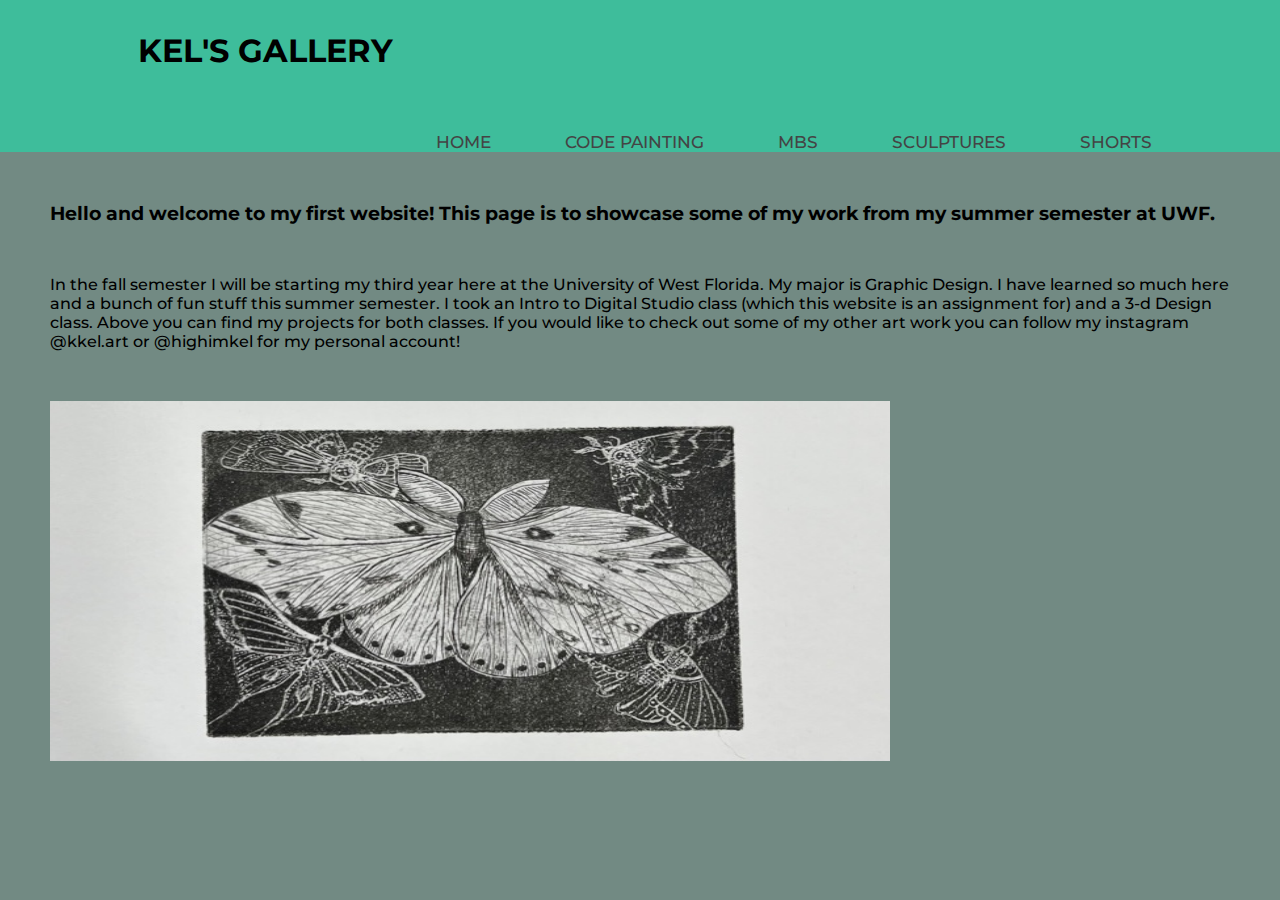
<file: index.html>
<!DOCTYPE html>
<html lang="en">
<head>
<link href="styles.css" rel="stylesheet" type="text/css">   
<link rel="stylesheet" href="https://fonts.googleapis.com/css?family=Montserrat">
<title>Home</title>
</head>

<body>

<header>
    <div class="container">
        <h1>KEL'S GALLERY</h1>
        <nav>
            <ul>
                <li><a href="index.html">HOME</a></li>
                <li><a href="paintedcode.html">CODE PAINTING</a></li>
                <li><a href="mbs.html">MBS</a></li>
                <li><a href="sculptures.html">SCULPTURES</a></li>
                <li><a href="shortstory1.html">SHORTS</a></li>
            </ul>
        </nav>
    </div>
</header>    

<h3>Hello and welcome to my first website! This page is to showcase some of my work from my summer semester at UWF.</h3>
<p>In the fall semester I will be starting my third year here at the University of West Florida. My major is Graphic Design. I have learned so much here and a bunch of fun stuff this summer semester. I took an Intro to Digital Studio class (which this website is an assignment for) and a 3-d Design class. Above you can find my projects for both classes. 
    If you would like to check out some of my other art work you can follow my instagram @kkel.art or @highimkel for my personal account!
</p>
<p class="aligncenter">
<img src="images/mothlong.jpg" width="840" height="360" atl="moth for home page">
</p>
</body>
</file>
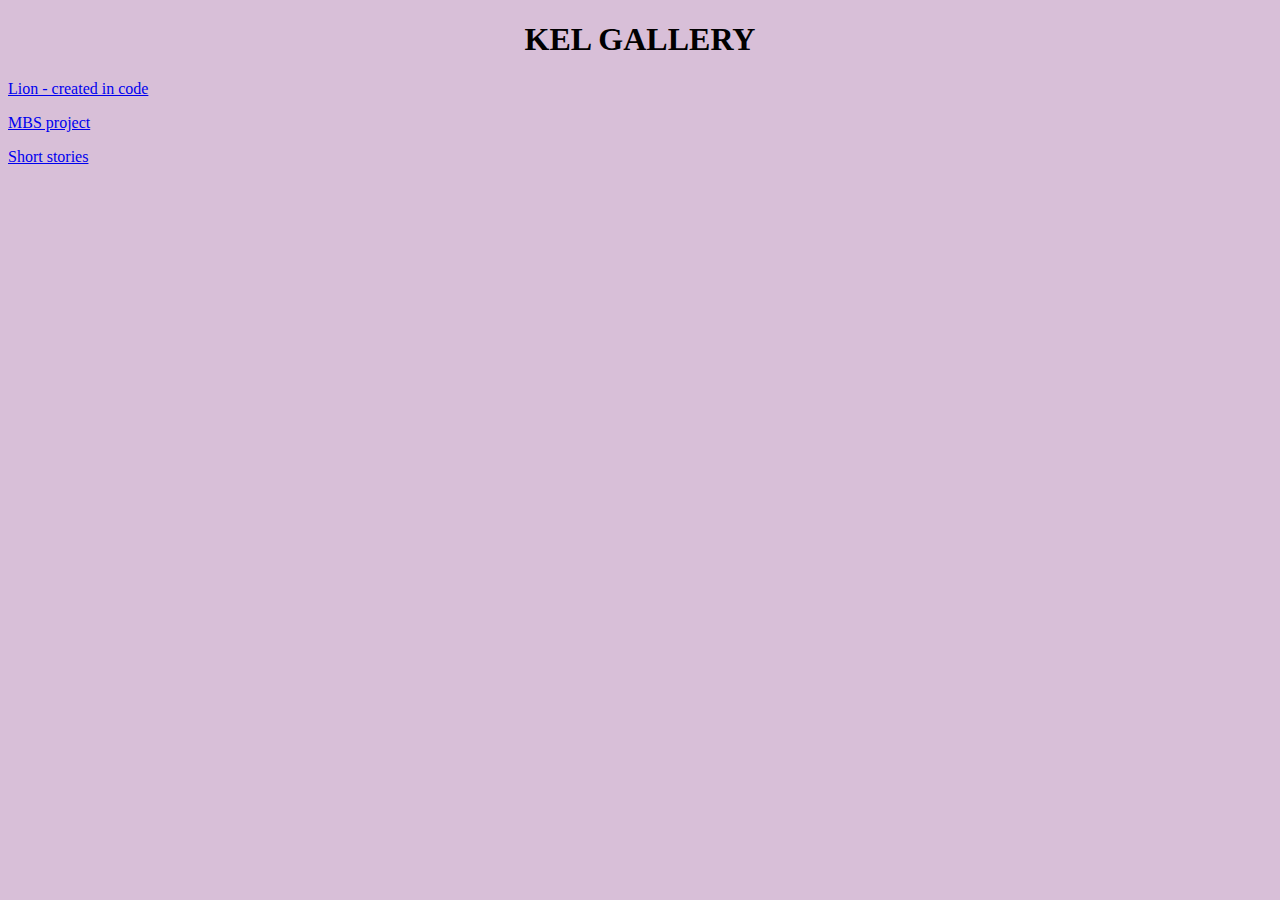
<file: blah.html>
<!DOCTYPE html>
<html lang="en">
    <head>
       <title>Home</title>
    </head>
<body style="background-color:thistle">
    <h1 style="text-align:center;">KEL GALLERY</h1>
    <a href="paintedcode.html">Lion - created in code</a>
    <p></p>
    <a href="mbs.html">MBS project</a>
    <p></p>
    <a href="shortstory1.html">Short stories</a>
</body>
</file>
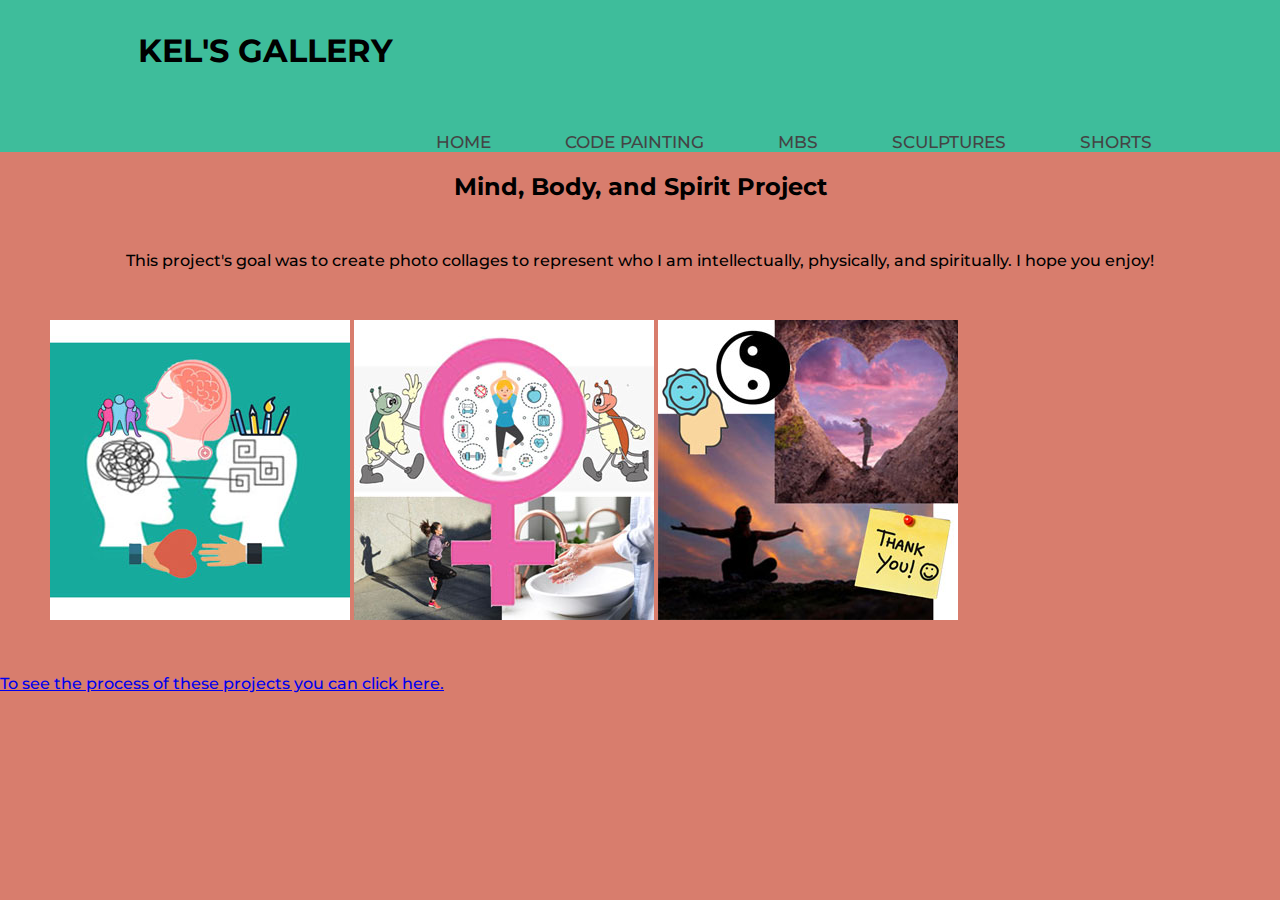
<file: mbs.html>
<!DOCTYPE html>
<html lang="en">
    <head>
        <link href="styles.css" rel="stylesheet" type="text/css">   
        <link rel="stylesheet" href="https://fonts.googleapis.com/css?family=Montserrat">
       <title>MBS</title>
    </head>
    <body style="background-color:rgb(216, 125, 109)">
        <header>
            <div class="container">
                <h1>KEL'S GALLERY</h1>
                <nav>
                    <ul>
                        <li><a href="index.html">HOME</a></li>
                        <li><a href="paintedcode.html">CODE PAINTING</a></li>
                        <li><a href="mbs.html">MBS</a></li>
                        <li><a href="sculptures.html">SCULPTURES</a></li>
                        <li><a href="shortstory1.html">SHORTS</a></li>
                    </ul>
                </nav>
            </div>
        </header>  

        <h2 style="text-align:center;">Mind, Body, and Spirit Project</h2>
        <p style= text-align:center>This project's goal was to create photo collages to represent who I am intellectually, physically, and spiritually. I hope you enjoy!</p>
        <p>
        <img src="images/tb-crownoverk-mbs-mind.jpg" width="300" height="300" atl="Mind collage"> <img src="images/tb-crownoverk-mbs-body.jpg" width="300" height="300" atl="Body collage"> <img src="images/tb-crownoverk-mbs-spirit.jpg" width="300" height="300" atl="Spirit collage">
        </p>
        <a href="https://drive.google.com/file/d/1ospLbcqdU-T9IPW_T0p2lVGQeFTD8ZYH/view?usp=sharing">To see the process of these projects you can click here.</a>
    </body>
</html>
</file>
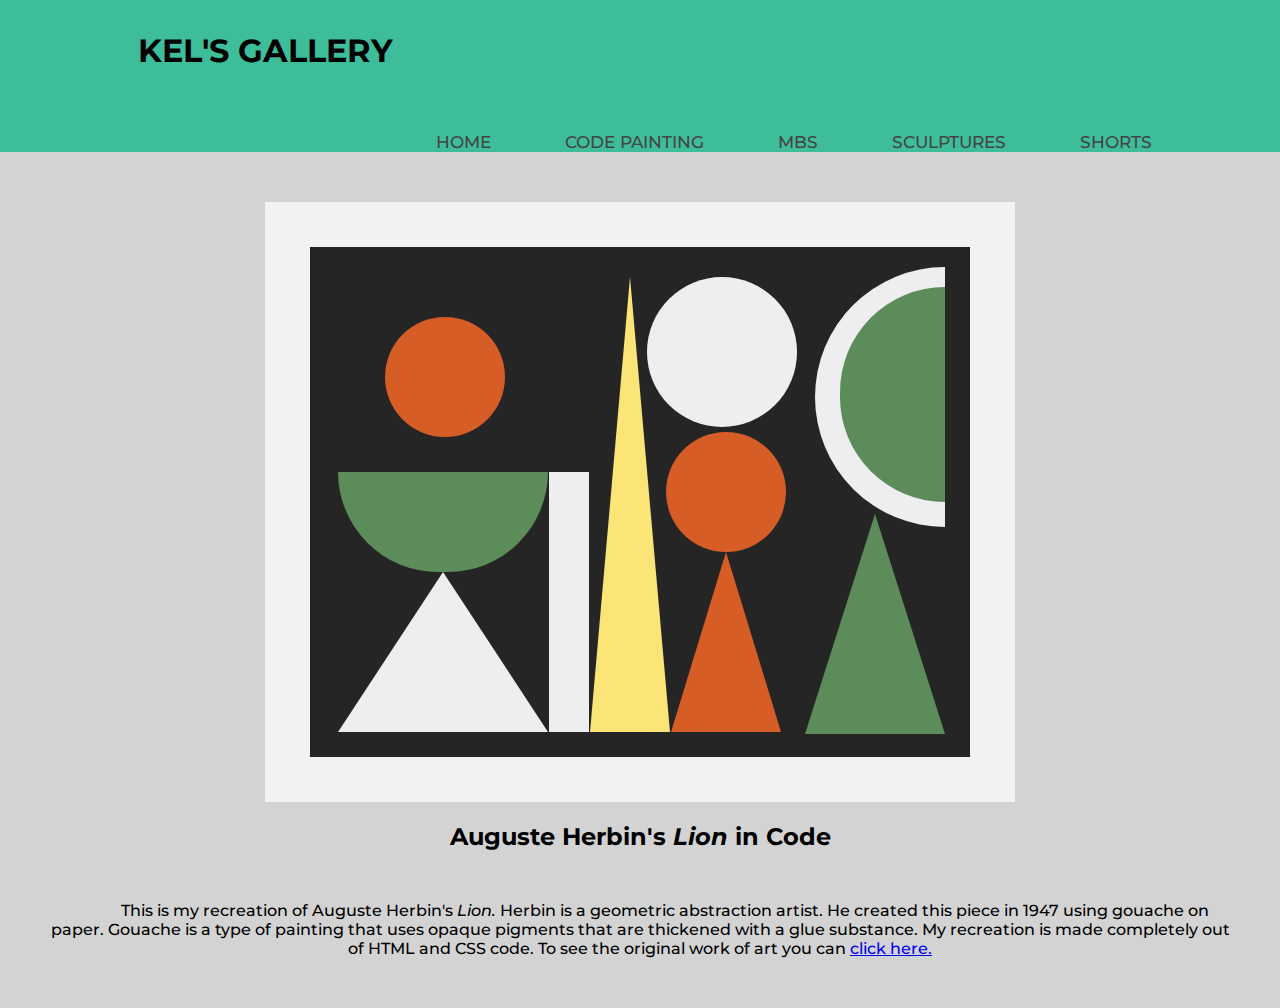
<file: paintedcode.html>
<!DOCTYPE html>
<html lang="en">
    <head>
        <link href="styles.css" rel="stylesheet" type="text/css">   
        <link rel="stylesheet" href="https://fonts.googleapis.com/css?family=Montserrat">
        <title>Lion in Code</title>
        <style>
            .triangle-one {
                width: 0;
                height: 0;
                border-left: 105px solid transparent;
                border-right: 105px solid transparent;
                border-bottom: 160px solid #EEEEF0;
            }
            .triangle-two {
                width: 0;
                height: 0;
                border-left: 40px solid transparent;
                border-right: 40px solid transparent;
                border-bottom: 455px solid #FBE576;
            }
            .triangle-three {
                width: 0;
                height: 0;
                border-left: 55px solid transparent;
                border-right: 55px solid transparent;
                border-bottom: 180px solid #D65D26;
            }
            .triangle-four {
                width: 0;
                height: 0;
                border-left: 70px solid transparent;
                border-right: 70px solid transparent;
                border-bottom: 220px solid #5B8C5A;
            }
            .rectangle {
                height: 260px;
                width: 40px;
                background-color: #EEEEF0;
            }
            .bottom-half-circle {
                width: 210px;
                height: 100px;
                border-bottom-left-radius: 100px;
                border-bottom-right-radius: 100px;
                background-color:#5B8C5A;
            }
            .circle-one {
                height: 120px;
                width: 120px;
                background-color: #D65D26;
                border-radius: 50%;
            }
            .circle-two {
                height: 120px;
                width: 120px;
                background-color: #D65D26;
                border-radius: 50%;
            }
            .circle-three {
                height: 150px;
                width: 150px;
                background-color:#EEEEF0;
                border-radius: 50%;
            }
            .left-half-circle {
            width: 130px;
            height: 260px;
            border-top-left-radius: 130px;
            border-bottom-left-radius: 130px;
            background-color: #EEEEF0;
            }
            .smaller-left-half-circle {
            width: 105px;
            height: 215px;
            border-top-left-radius: 105px;
            border-bottom-left-radius: 105px;
            background-color:#5B8C5A;
            }
            </style>
    </head>
<body style="background-color:lightgray;">
    <header>
        <div class="container">
            <h1>KEL'S GALLERY</h1>
            <nav>
                <ul>
                    <li><a href="index.html">HOME</a></li>
                    <li><a href="paintedcode.html">CODE PAINTING</a></li>
                    <li><a href="mbs.html">MBS</a></li>
                    <li><a href="sculptures.html">SCULPTURES</a></li>
                    <li><a href="shortstory1.html">SHORTS</a></li>
                </ul>
            </nav>
        </div>
    </header>  
<p></p>
    <div style="height:600px; width:750px; background-color:#F2F2F0; margin: 0 auto; position: relative;">
        <div style="height:510px; width:660px; background-color:#252526; margin: 0 auto; position: absolute; top:45px; left:45px;">
            <div class="triangle-one" style="margin: 0 auto; position: absolute; top:325px; right:422px;"></div>
            <div class="triangle-two" style="margin: 0 auto; position: absolute; top:30px; right:300px;"></div>
            <div class="triangle-three" style="margin: 0 auto; position: absolute; top:305px; right:189px;"></div>
            <div class="triangle-four" style="margin: 0 auto; position: absolute; top:267px; right:25px;"></div>
            <div class="rectangle" style="margin: 0 auto; position: absolute; top:225px; right:381px;"></div>
            <div class="bottom-half-circle" style="margin: 0 auto; position: absolute; top:225px; right:422px;"></div>
            <div class="circle-one" style="margin: 0 auto; position: absolute; top:70px; right:465px;"></div>
            <div class="circle-two" style="margin: 0 auto; position: absolute; top:185px; right:184px;"></div>
            <div class="circle-three" style="margin: 0 auto; position: absolute; top:30px; right:173px;"></div>
            <div class="left-half-circle" style="margin: 0 auto; position: absolute; top:20px; right:25px;"></div>
            <div class="smaller-left-half-circle" style="margin: 0 auto; position: absolute; top:40px; right:25px;"></div>
        </div>
    </div>
    <h2 style="text-align: center;">Auguste Herbin's <i>Lion</i> in Code</h2>
    <p style="text-align:center; text-indent: 50px; ">This is my recreation of Auguste Herbin's <i>Lion.</i> Herbin is a geometric abstraction artist. He created this piece in 1947 using gouache on paper. Gouache is a type of painting that uses opaque pigments that are thickened with a glue substance. My recreation is made completely out of HTML and CSS code. To see the original work of art you can <a href= "http://www.jillnewhouse.com/exhibitions/auguste-herbin-geometric-abstraction-works-on-paper-1938-59">click here.</a></p>

</body>
</html>
</file>
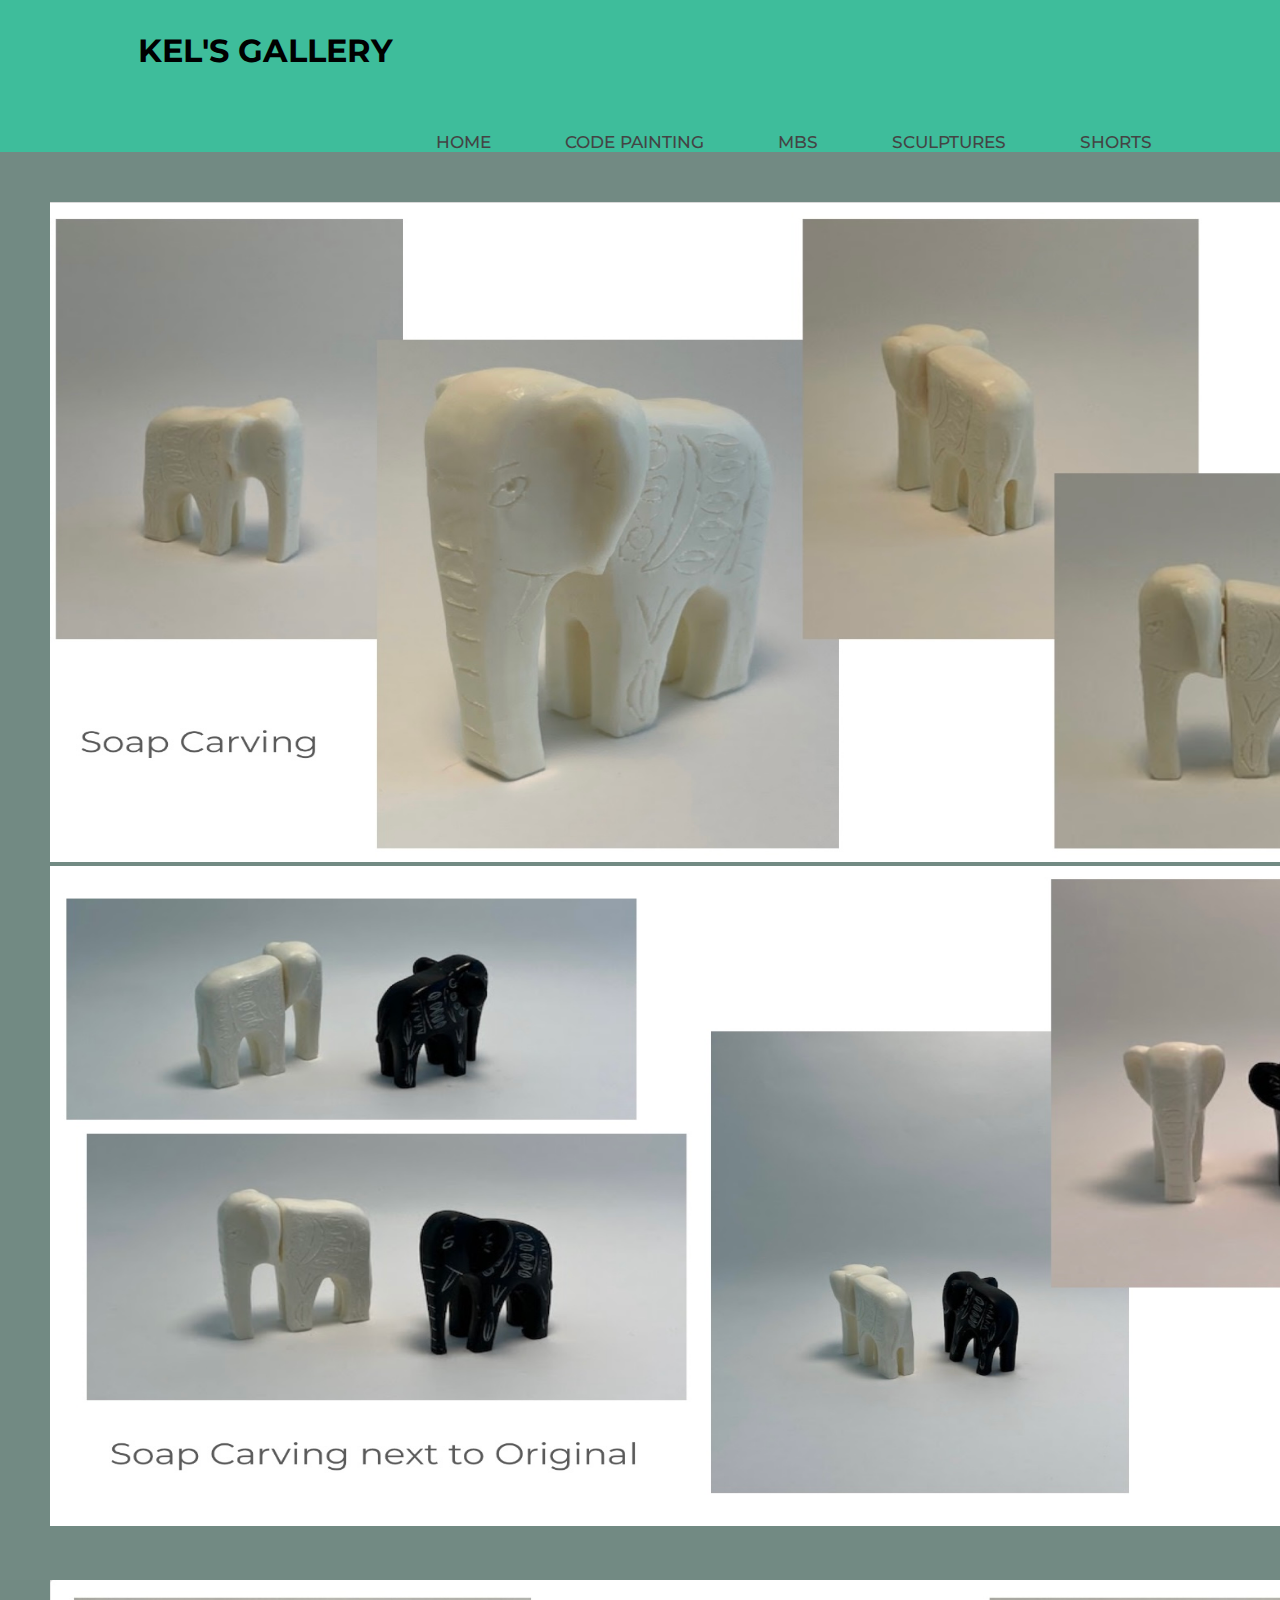
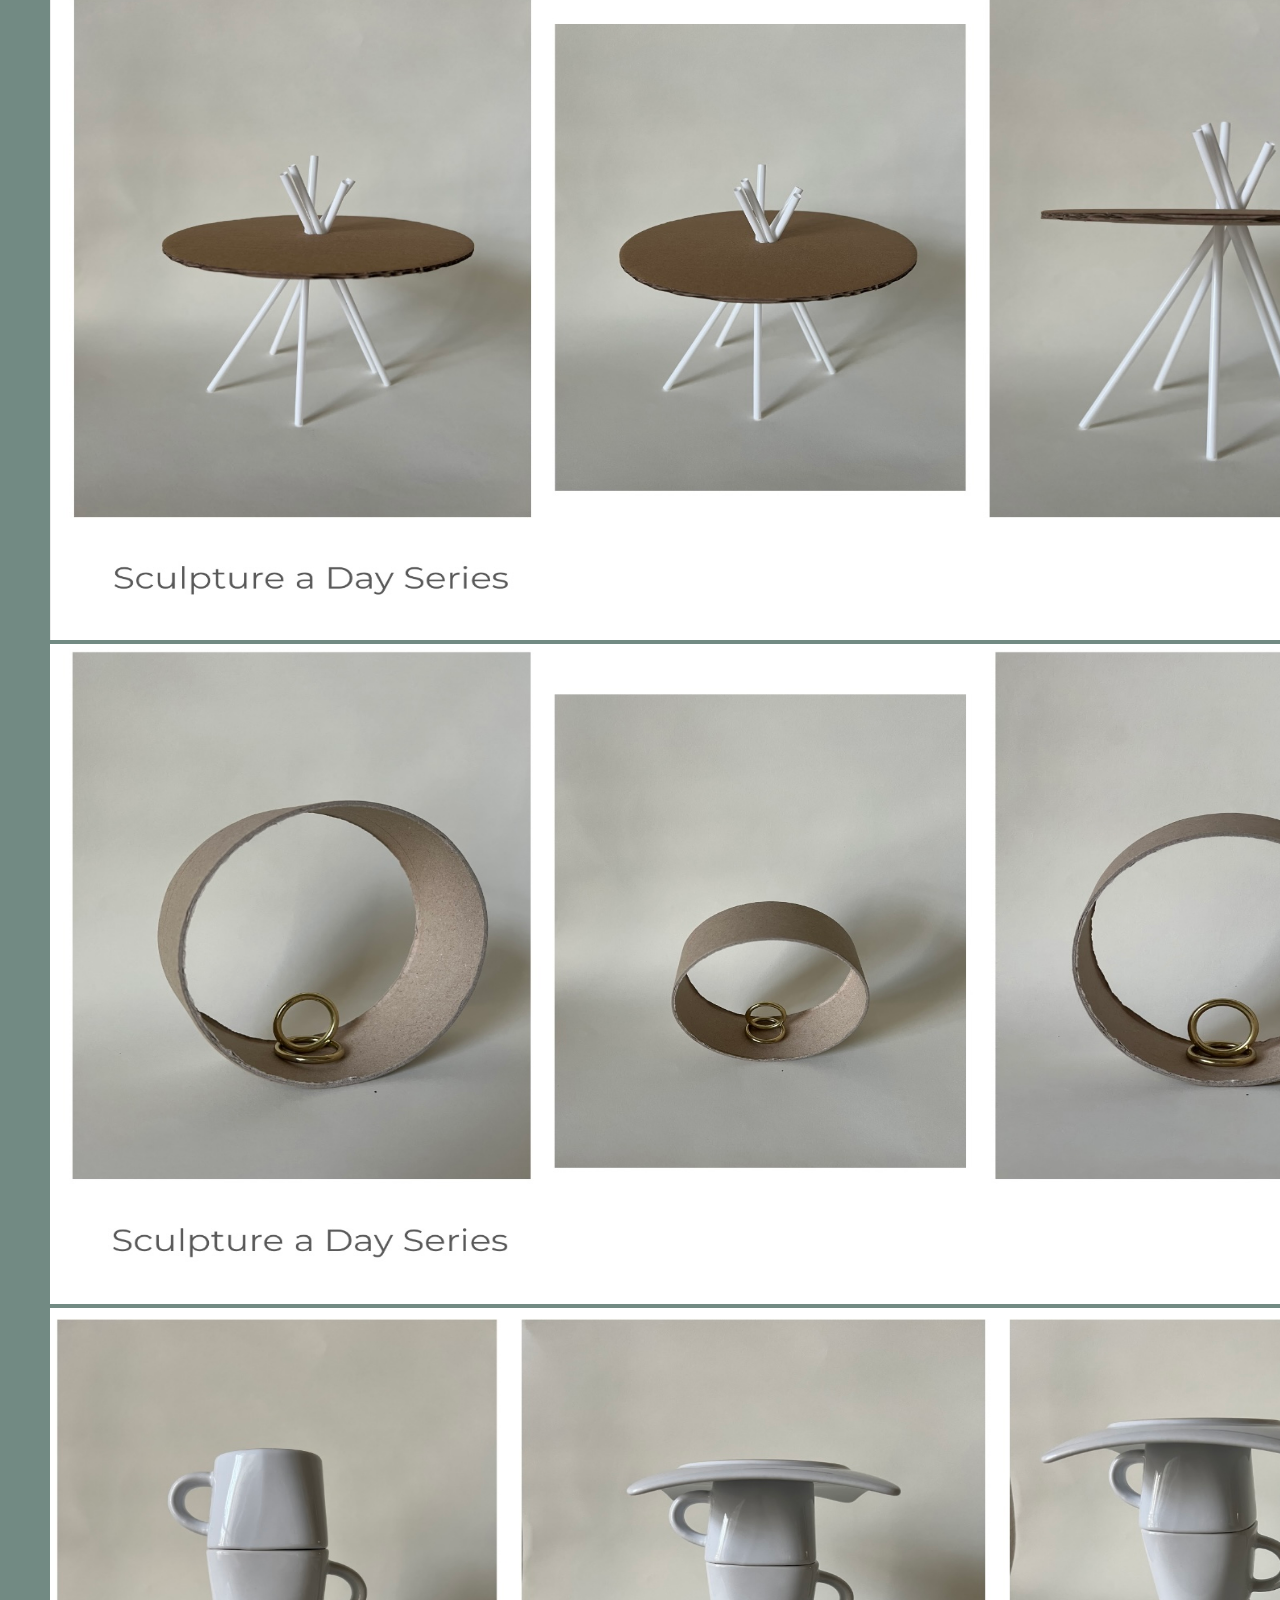
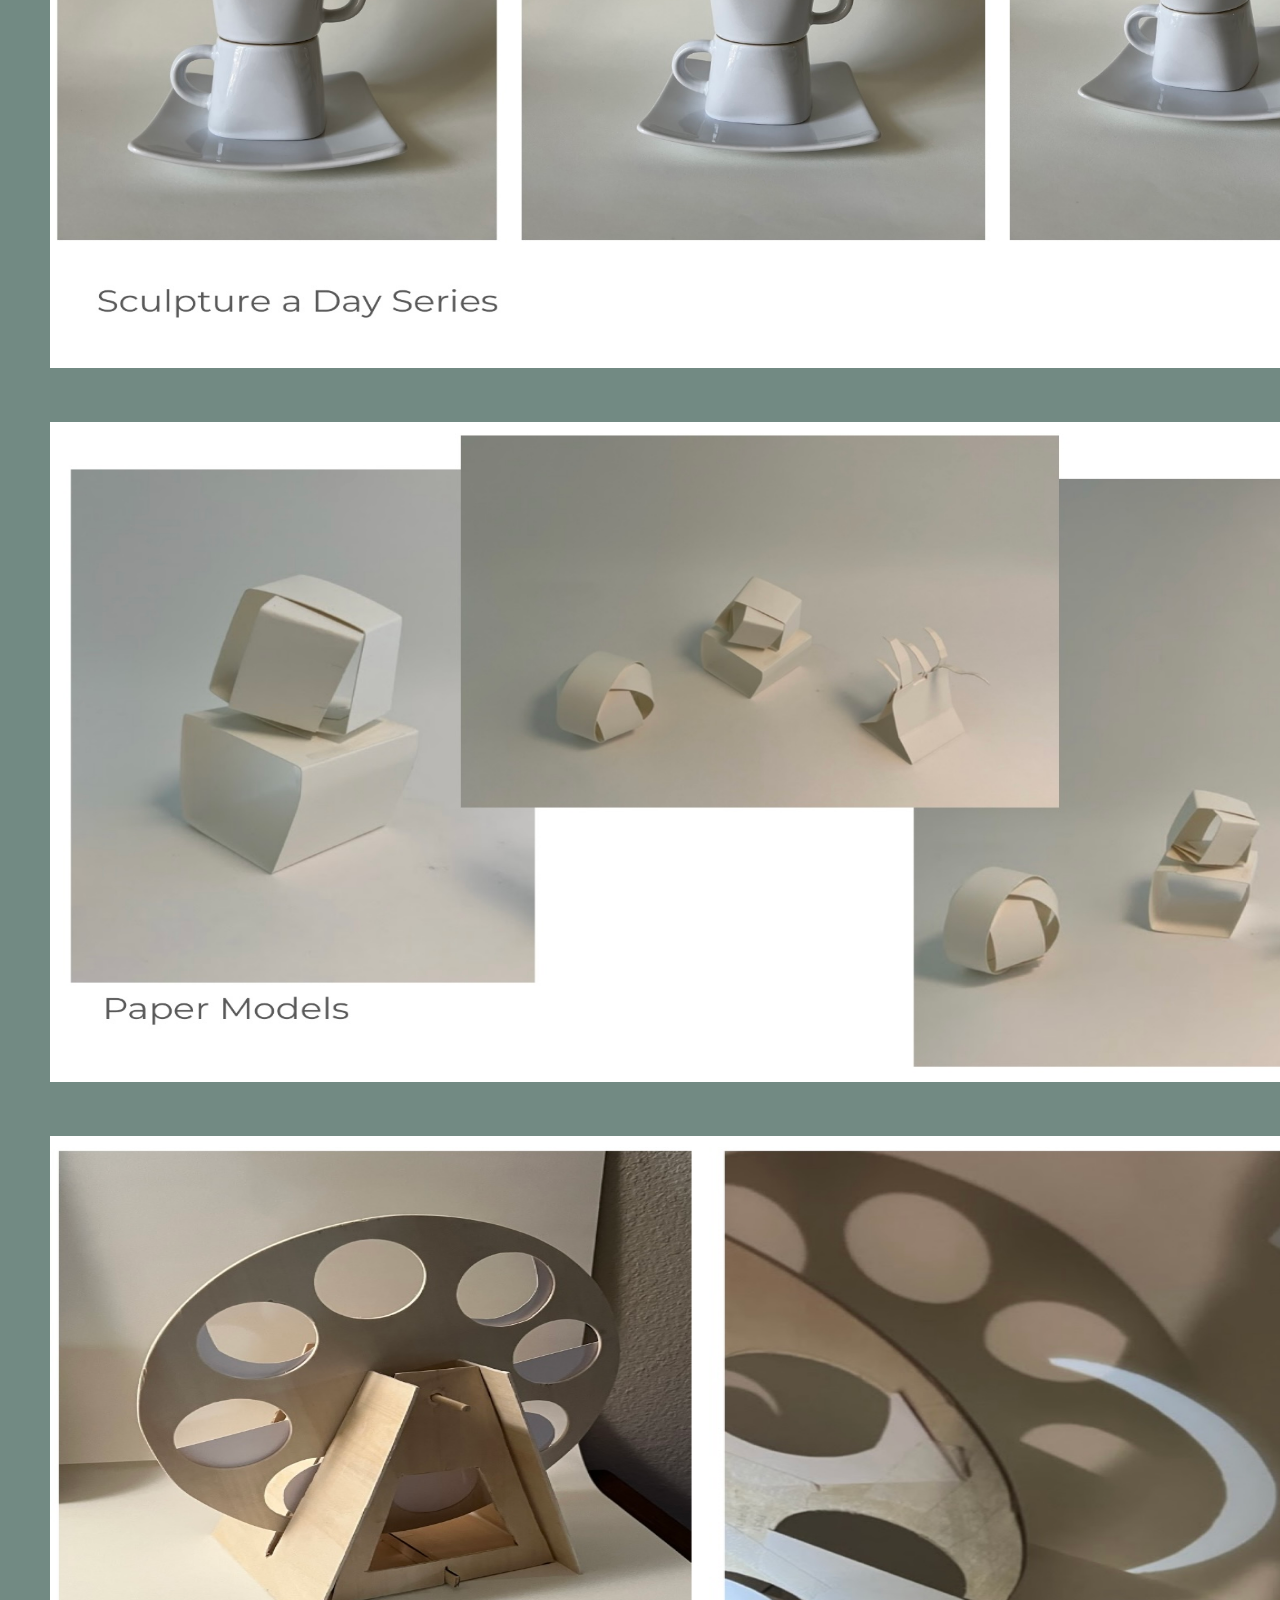
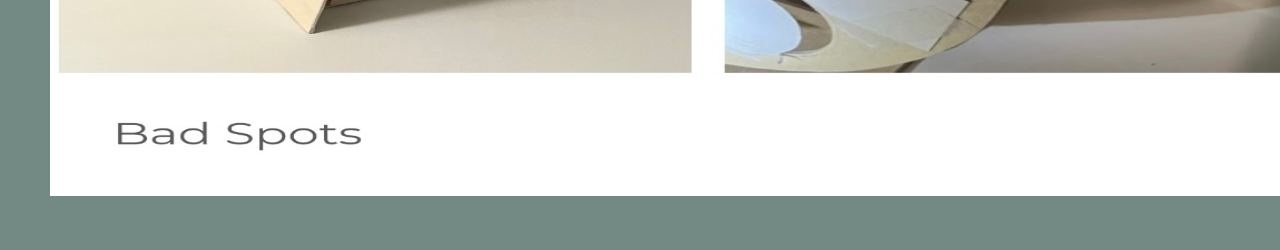
<file: sculptures.html>
<!DOCTYPE html>
<html lang="en">
<head>
<link href="styles.css" rel="stylesheet" type="text/css">   
<link rel="stylesheet" href="https://fonts.googleapis.com/css?family=Montserrat">
<title>Sculptures</title>
</head>

<body>

<header>
    <div class="container">
        <h1>KEL'S GALLERY</h1>
        <nav>
            <ul>
                <li><a href="index.html">HOME</a></li>
                <li><a href="paintedcode.html">CODE PAINTING</a></li>
                <li><a href="mbs.html">MBS</a></li>
                <li><a href="sculptures.html">SCULPTURES</a></li>
                <li><a href="shortstory1.html">SHORTS</a></li>
            </ul>
        </nav>
    </div>
</header>  

<p>
    <img src="images/soapy.jpg" width="1420" height="660" alt="soap elephant">
    <img src="images/soapy next org.jpg" width="1420" height="660" alt="soap elephant next to original">
</p>
<p>
    <img src="images/table.jpg" width="1420" height="660" alt="table">
    <img src="images/rings.jpg" width="1420" height="660" alt="rings">
    <img src="images/cups.jpg" width="1420" height="660" alt="cups">
</p>
<p>
    <img src="images/paper.jpg" width="1420" height="660" alt="paper models">
</p>
<p>
    <img src="images/lunar wheel.jpg" width="1420" height="660" alt="lunar wheel">
</p>
</body>
</file>
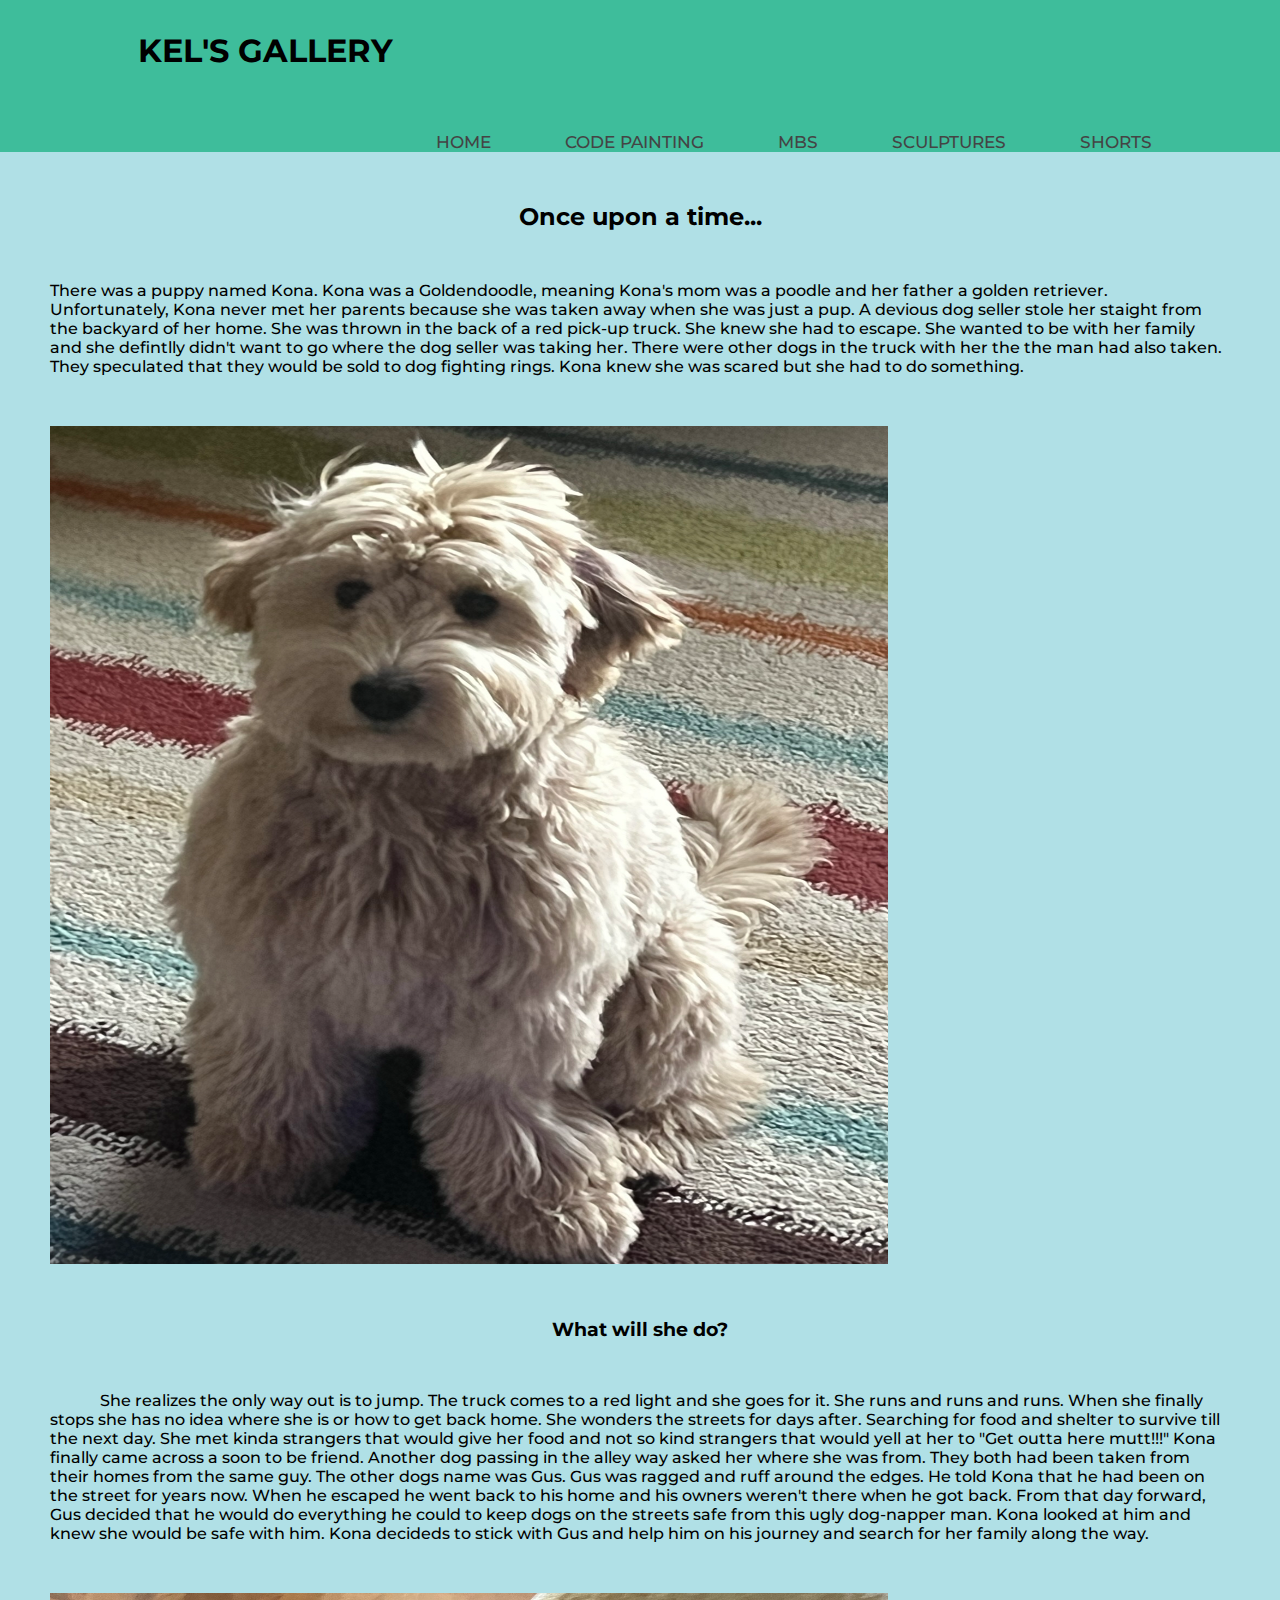
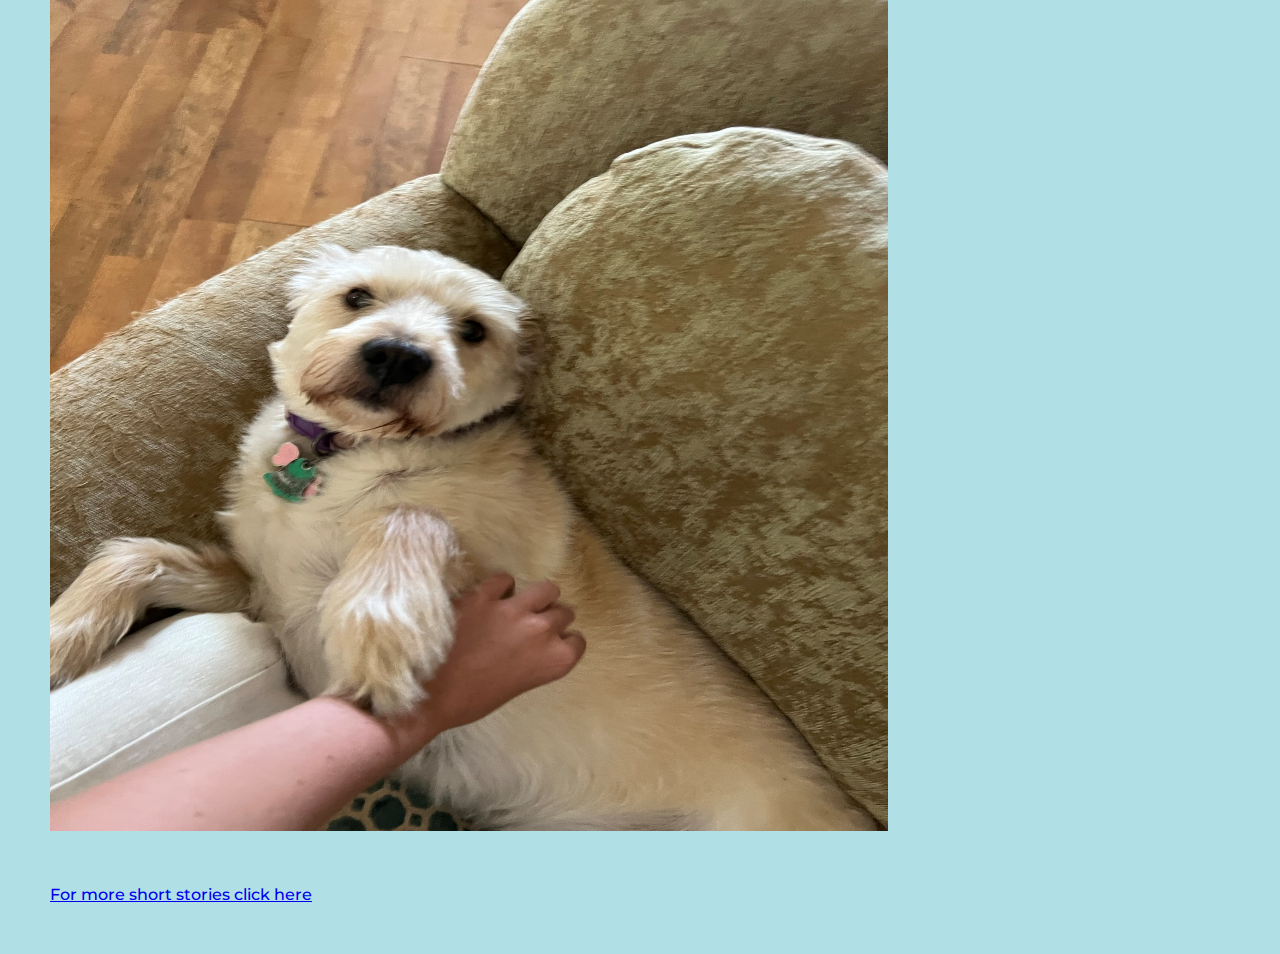
<file: shortstory1.html>
<!DOCTYPE html>
<html lang="en">
    <head>
        <link href="styles.css" rel="stylesheet" type="text/css">   
        <link rel="stylesheet" href="https://fonts.googleapis.com/css?family=Montserrat">
        <title>Kona's mission</title>
    </head>
    <body style="background-color:powderblue">
        <header>
            <div class="container">
                <h1>KEL'S GALLERY</h1>
                <nav>
                    <ul>
                        <li><a href="index.html">HOME</a></li>
                        <li><a href="paintedcode.html">CODE PAINTING</a></li>
                        <li><a href="mbs.html">MBS</a></li>
                        <li><a href="sculptures.html">SCULPTURES</a></li>
                        <li><a href="shortstory1.html">SHORTS</a></li>
                    </ul>
                </nav>
            </div>
        </header>  
        <p></p>
        <h2 style="text-align:center">Once upon a time...</h2>
        <p>There was a puppy named Kona. Kona was a Goldendoodle, meaning Kona's mom was a poodle and her father a golden retriever. Unfortunately, Kona never met her parents because she was taken away when she was just a pup. A devious dog seller stole her staight from the backyard of her home. She was thrown in the back of a red pick-up truck. She knew she had to escape. She wanted to be with her family and she defintlly didn't want to go where the dog seller was taking her. There were other dogs in the truck with her the the man had also taken. They speculated that they would be sold to dog fighting rings. Kona knew she was scared but she had to do something.</p>
        <p>
        <img src="images/IMG_2148.JPEG" width="838" height="838" alt="Kona the Goldendoodle">
        </p>
        <h3 style="text-align:center" style="font-size:300%;">What will she do?</h3>
        <p style="text-indent: 50px">She realizes the only way out is to jump. The truck comes to a red light and she goes for it. She runs and runs and runs. When she finally stops she has no idea where she is or how to get back home. She wonders the streets for days after. Searching for food and shelter to survive till the next day. She met kinda strangers that would give her food and not so kind strangers that would yell at her to "Get outta here mutt!!!" Kona finally came across a soon to be friend. Another dog passing in the  alley way asked her where she was from. They both had been taken from their homes from the same guy. The other dogs name was Gus. Gus was ragged and ruff around the edges. He told Kona that he had been on the street for years now. When he escaped he went back to his home and his owners weren't there when he got back. From that day forward, Gus decided that he would do everything he could to keep dogs on the streets safe from this ugly dog-napper man. Kona looked at him and knew she would be safe with him. Kona decideds to stick with Gus and help him on his journey and search for her family along the way. </p>
        <p>
        <img src="images/IMG_1741.JPEG" width="838" height="838" alt="Gus">
        </p>
        <p>
        <a href="shortstory2.html">For more short stories click here</a>
        </p>
    </body>
</html>
</file>
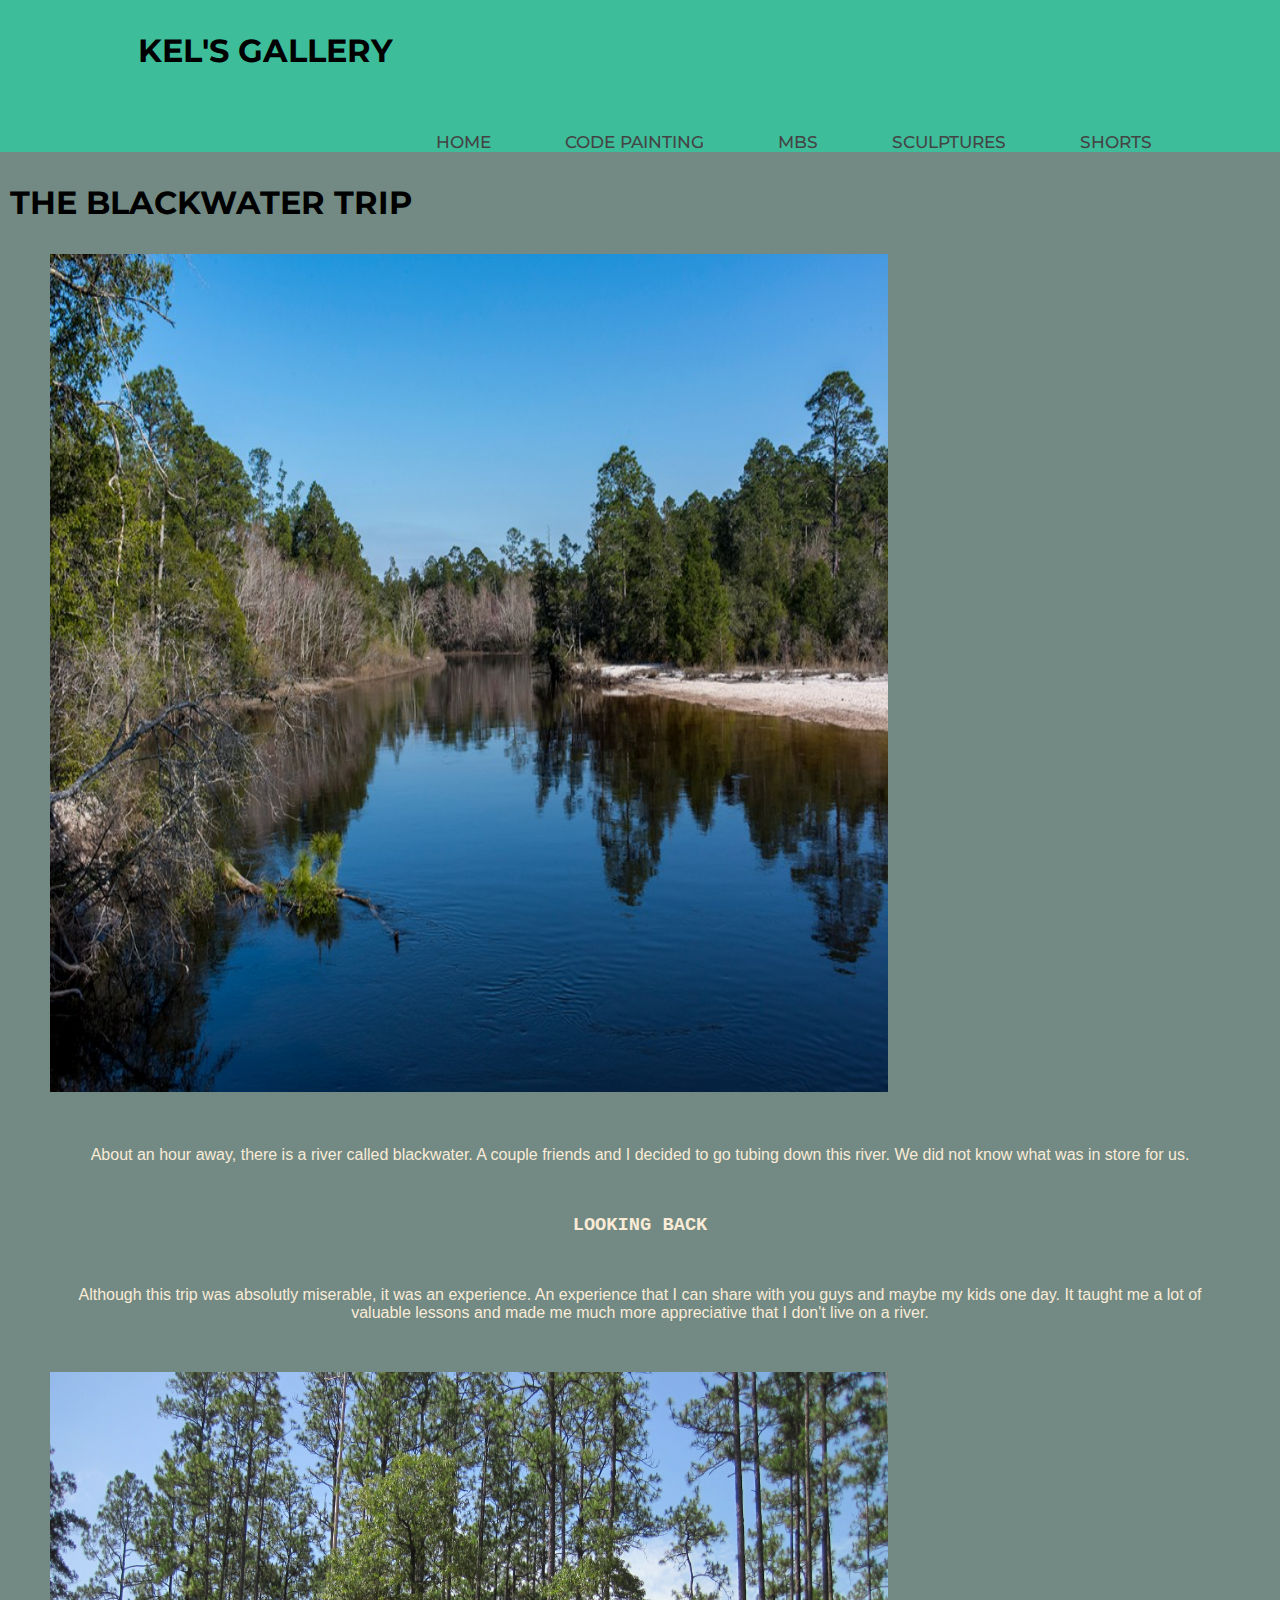
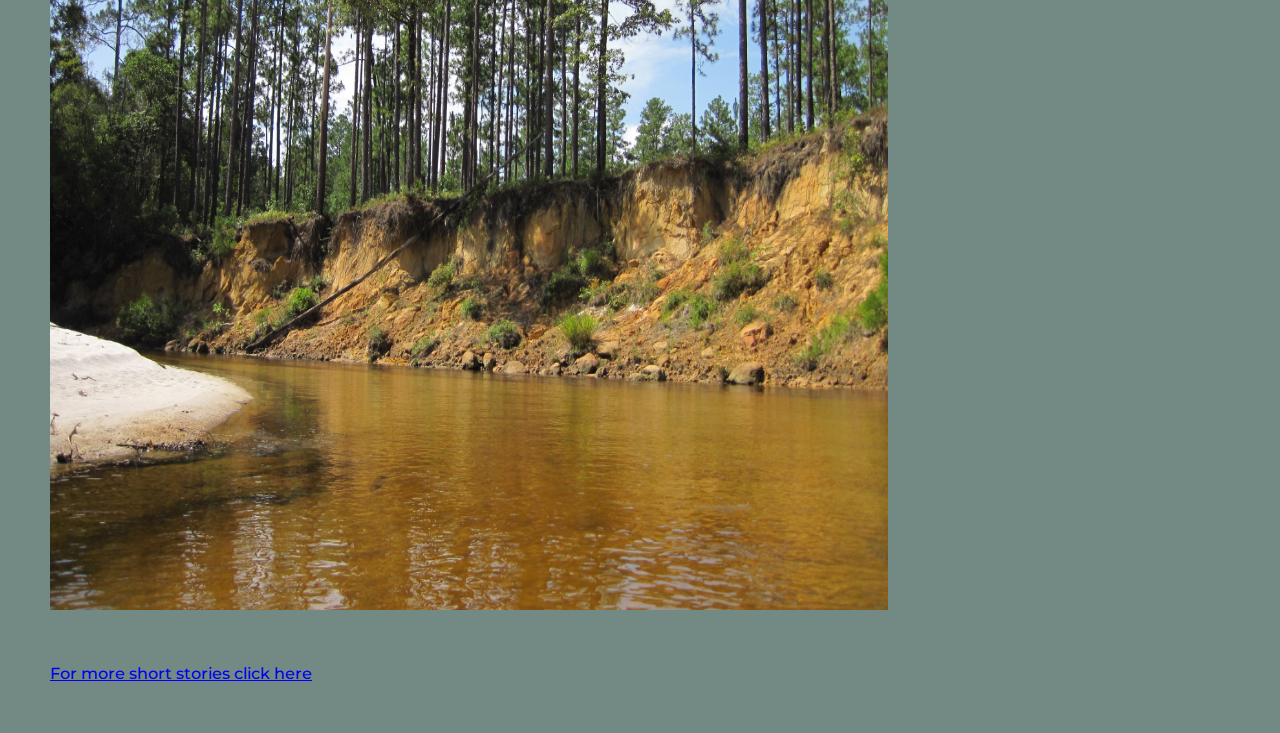
<file: shortstory2.html>
<!DOCTYPE html>
<html lang="en">
    <head>
        <link href="styles.css" rel="stylesheet" type="text/css">   
        <link rel="stylesheet" href="https://fonts.googleapis.com/css?family=Montserrat">
        <title>BLACKWATER</title>
    </head>
    <body>
        <header>
            <div class="container">
                <h1>KEL'S GALLERY</h1>
                <nav>
                    <ul>
                        <li><a href="index.html">HOME</a></li>
                        <li><a href="paintedcode.html">CODE PAINTING</a></li>
                        <li><a href="mbs.html">MBS</a></li>
                        <li><a href="sculptures.html">SCULPTURES</a></li>
                        <li><a href="shortstory1.html">SHORTS</a></li>
                    </ul>
                </nav>
            </div>
        </header>  
        <h1>THE BLACKWATER TRIP</h1>
        <p>
        <img src="images/blackwater.jpg" width="838" height="838" alt="Blackwater River">
        </p>
        <p style="color: antiquewhite; font-family:'Segoe UI', Tahoma, Geneva, Verdana, sans-serif; text-align: center;">About an hour away, there is a river called blackwater. A couple friends and I decided to go tubing down this river. We did not know what was in store for us. </p>
        <h3 style="color: antiquewhite; font-family:'Courier New', Courier, monospace; text-align:center">LOOKING BACK</h3>
        <p style="color:antiquewhite; font-family:'Segoe UI', Tahoma, Geneva, Verdana, sans-serif; text-align: center;">Although this trip was absolutly miserable, it was an experience. An experience that I can share with you guys and maybe my kids one day. It taught me a lot of valuable lessons and made me much more appreciative that I don't live on a river.</p>
        <p>
        <img src="images/blackwater2.jpg" width="838" height="838" alt="Blackwater River">
    </p>
        <p>
        <a href="shortstory3.html" style="text-align:center">For more short stories click here</a></p>
    </body>
</html>
</file>
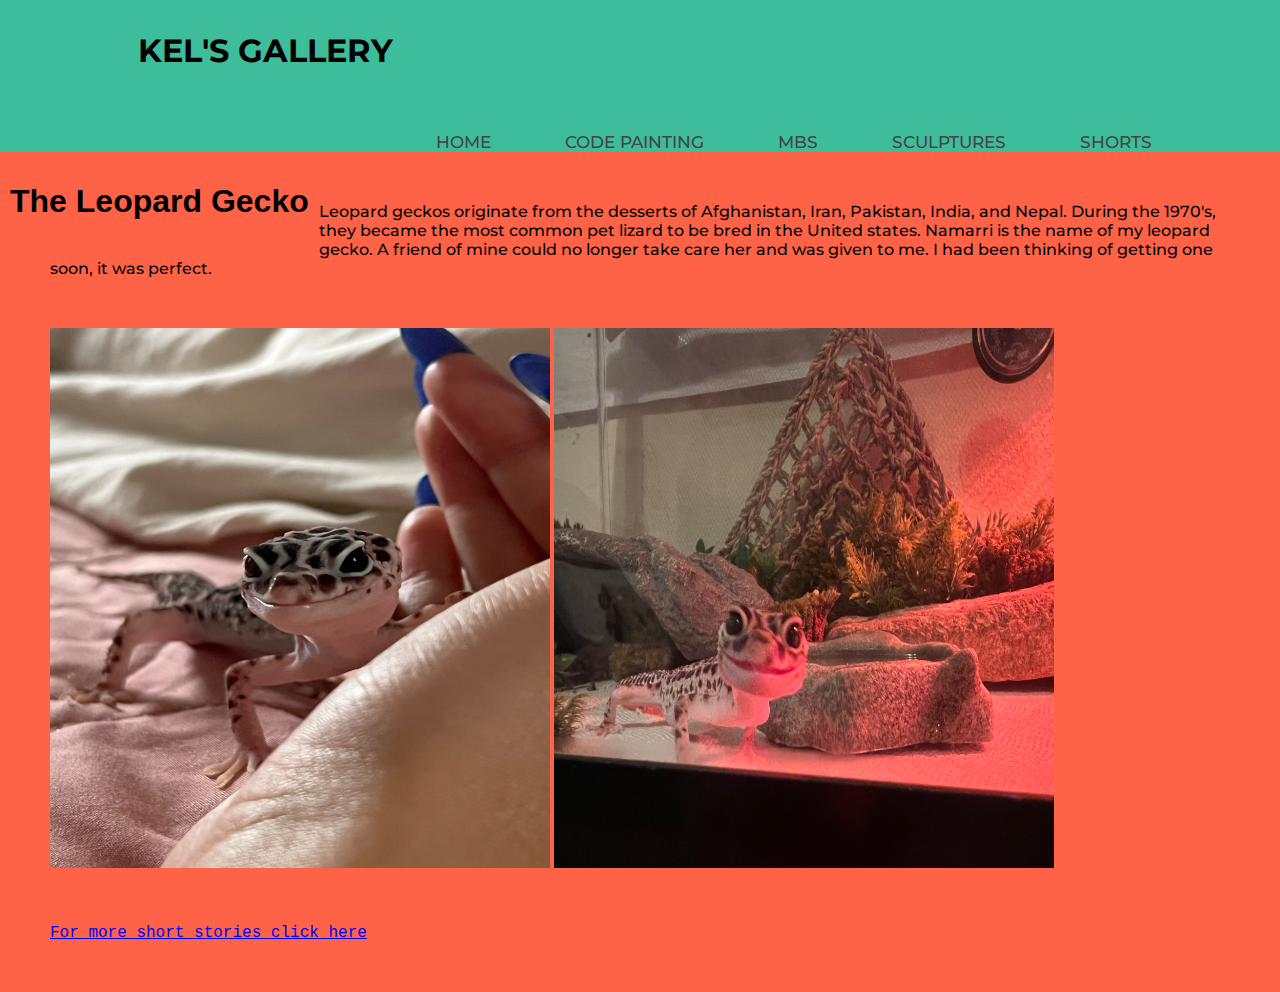
<file: shortstory3.html>
<!DOCTYPE html>
<html lang="en">
    <head>
        <link href="styles.css" rel="stylesheet" type="text/css">   
        <link rel="stylesheet" href="https://fonts.googleapis.com/css?family=Montserrat">
        <title>Namarri</title>
    </head>
    <body style="background-color:tomato">
        <header>
            <div class="container">
                <h1>KEL'S GALLERY</h1>
                <nav>
                    <ul>
                        <li><a href="index.html">HOME</a></li>
                        <li><a href="paintedcode.html">CODE PAINTING</a></li>
                        <li><a href="mbs.html">MBS</a></li>
                        <li><a href="sculptures.html">SCULPTURES</a></li>
                        <li><a href="shortstory1.html">SHORTS</a></li>
                    </ul>
                </nav>
            </div>
        </header>
        <h1 style="font-family:'Lucida Sans', 'Lucida Sans Regular', 'Lucida Grande', 'Lucida Sans Unicode', Geneva, Verdana, sans-serif; text-align:center">The Leopard Gecko</h1>
        <p>Leopard geckos originate from the desserts of Afghanistan, Iran, Pakistan, India, and Nepal. During the 1970's, they became the most common pet lizard to be bred in the United states. Namarri is the name of my leopard gecko. A friend of mine could no longer take care her and was given to me. I had been thinking of getting one soon, it was perfect. </p>
        <p>
        <img src="images/IMG_1851.JPEG" width="500" height="540" alt="Namarri"> <img src="images/IMG_1755.JPEG" width="500" height="540" alt="Namarri smiling">
    </p>
        <p>
        <a href="shortstory1.html" style="font-family:'Courier New', Courier, monospace; text-align:center">For more short stories click here</a>
        </p>
    </body>
</html>
</file>
<file: styles.css>
body {
    margin:0;
    background: #728A83;
    font-family: Montserrat;
    font-weight: 500;
}

.container {
    width: 80%;
    margin: 0 auto;
}

header {
    background: #3EBD9B;
}

header ::after {
    content: ' ' ;
    display: table;
    clear: both;
}

h1 {
    float: left;
    padding: 10px;
}

nav {
    float: right;
}

nav ul {
    margin: 0;
    padding: 0;
    list-style: none;
}

nav li {
    display: inline-block;
    margin-left: 70px;
    padding-top: 30px;

    position: relative;
}

nav a {
    color: #444;
    text-decoration: none;
    text-transform: uppercase;
    font-size: 17px;
}

nav a:hover {
    color: #000;
}

nav a::before {
    content: '';
    display: block;
    height: 5px;
    width: 100%;
    background-color: #000;

    position: absolute;
    top: 0;
    width: 0%;

    transition: all ease-in-out 250ms;
}

nav a:hover::before {
    width: 100%;
}

 h3 {
    margin: 50px;
 }

 p {
    margin: 50px;
 }
</file>
